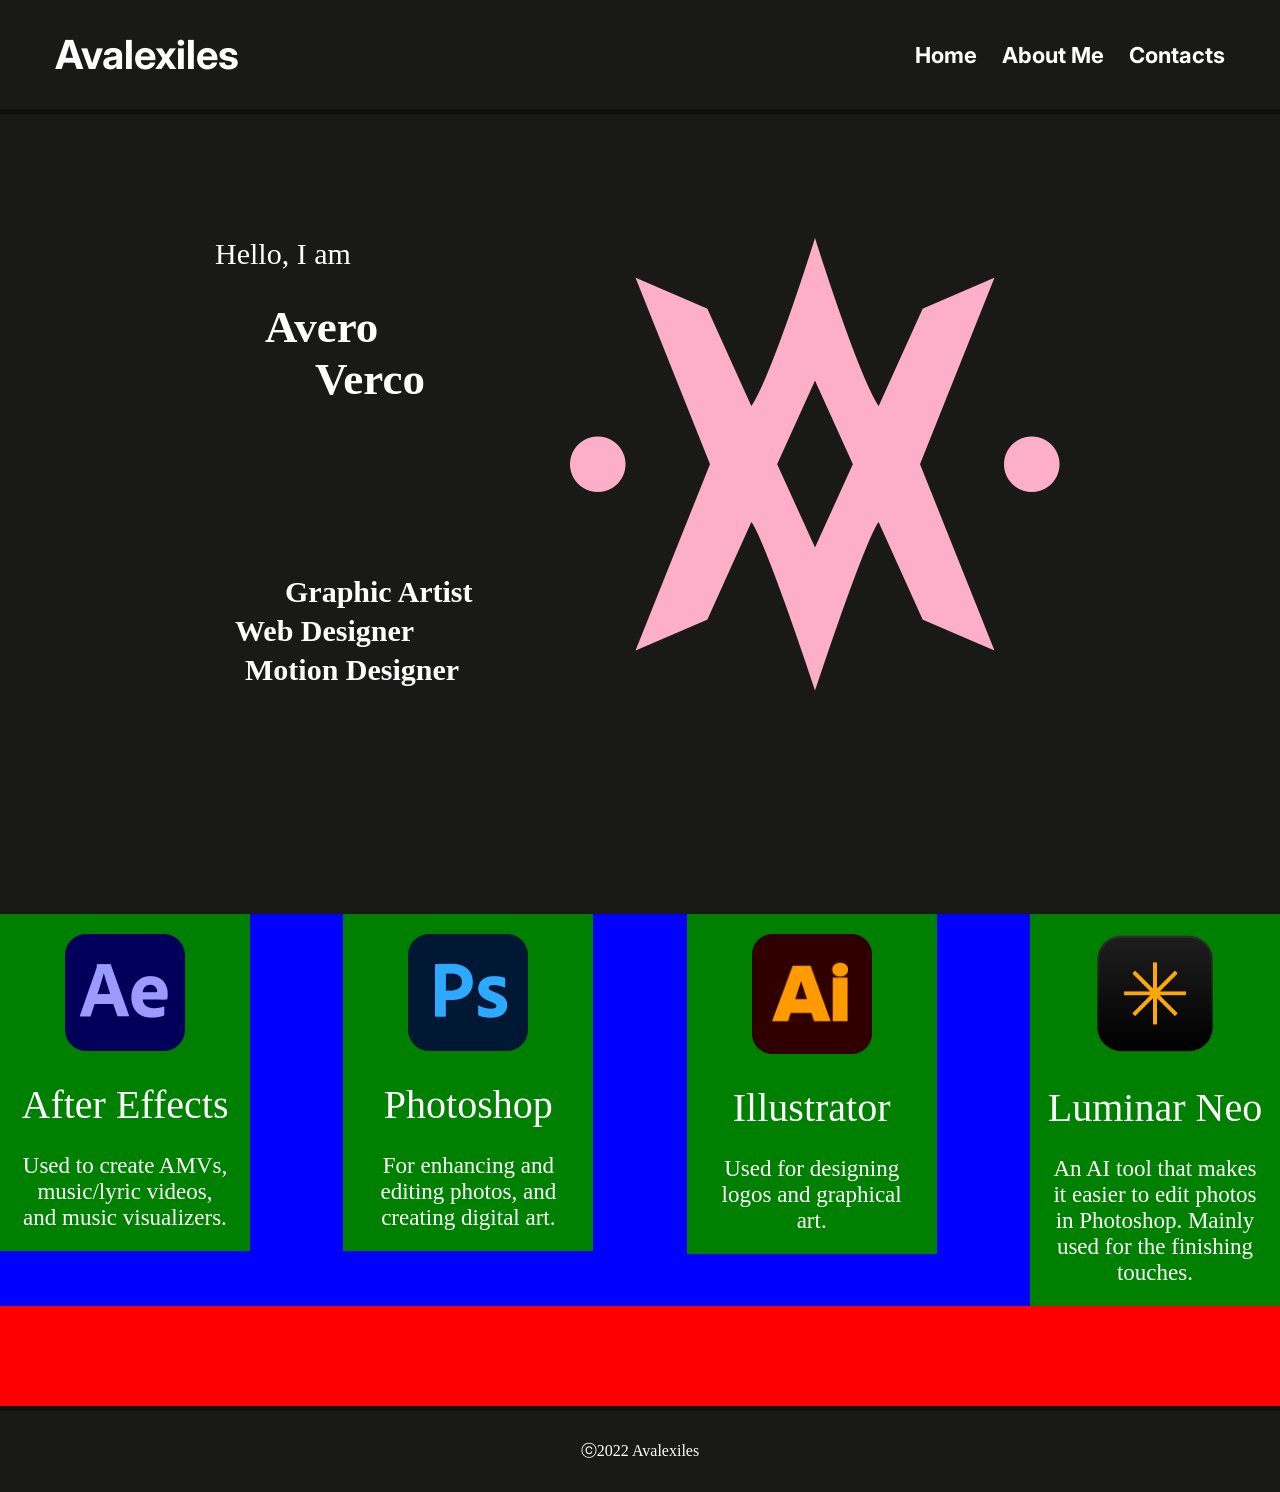
<file: index.html>
<!DOCTYPE html>
<html lang="en">
<head>
    <meta charset="UTF-8">
    <meta name="viewport" content="width=device-width, initial-scale=1.0">
    <title>Avalexiles - Home</title>
    <link rel="stylesheet" href="style.css">
    <link rel="icon" type="image/x-icon" href="logo.png">
</head>
<body>
    <header class="navbar">
        <div class="logo">
            <h1><a href="index.html">Avalexiles</a></h1>
        </div>

        <nav class="navlinks">
            <ul>
                <li><a href="index.html"><b>Home</b></a></li>
                <li><a href="aboutme.html"><b>About Me</b></a></li>
                <li><a href="contacts.html"><b>Contacts</b></a></li>
            </ul>
        </nav>
    </header>
    <div class="bottom-shadow"></div>
    <main>
        <section class="hero">
            <div class="hero-container">
                <div class="hero-text">
                    <p class="greeting">Hello, I am</p>
                    <div class="name">
                        <h1 class="avero">Avero</h1>
                        <h1 class="verco">Verco</h1>
                    </div>
                    <ul class="roles">
                        <li class="Fst"><b>Graphic Artist</b></li>
                        <li class="Snd"><b>Web Designer</b></li>
                        <li class="Trd"><b>Motion Designer</b></li>
                    </ul>
                </div>

                <div class="hero-image">
                    <img src="logo.png" alt="logo">
                </div>
            </div>
        </section>

        <section class="toolist">
            <div class="tool-container">
                <div class="tool">
                    <img src="ae.png" alt="ae">
                    <p class="short">After Effects</p>
                    <p class="text">Used to create AMVs, music/lyric videos, and music visualizers.</p>
                </div>

                <div class="tool">
                    <img src="ps.png" alt="ps">
                    <p class="short">Photoshop</p>
                    <p class="text">For enhancing and editing photos, and creating digital art.</p>
                </div>

                <div class="tool">
                    <img src="ai.png" alt="ai">
                    <p class="short">Illustrator</p>
                    <p class="text">Used for designing logos and graphical art.</p>
                </div>

                <div class="tool">
                    <img src="luminar.png" alt="luminar">
                    <p class="short">Luminar Neo</p>
                    <p class="text">An AI tool that makes it easier to edit photos in Photoshop. Mainly used for the finishing touches.</p>
                </div>
            </div>
        </section>
    </main>
    <div class="bottom-shadow"></div>
    <footer class="footer">
        <p>ⓒ2022 Avalexiles</p>
    </footer>

</body>
</html>
</file>
<file: style.css>
@import url('https://fonts.googleapis.com/css2?family=Inter:wght@700;800&display=swap');

* {
    margin: 0;
    padding: 0;
    box-sizing: border-box;
}

body {
    background-color: #191918;
    color: white;
    margin: 0;
    padding: 0;
}

.bottom-shadow {
    width: 100%;
    flex: 1;
    height: 5px;
    background-color: #0e0e0e;
    opacity: 0.97;
}

.navbar {
    font-family: 'Inter', sans-serif;
    background-color: #191918;
    display: flex;
    justify-content: space-between;
    align-items: center;
    color: white;
    padding: 30px 55px 30px 55px;
    flex-wrap: wrap;
}

.logo {
    font-weight: 800;
    font-size: 20px;
}

.logo a {
    text-decoration: none;
    color: inherit;
}

.navlinks ul {
    list-style: none;
    display: flex;
    gap: 25px;
}

.navlinks a {
    font-weight: 800;
    font-size: 22px;
    color: inherit;
    text-decoration: none;
}

main {
    font-family: 'Segoe UI';
    background-color: #191918;
    color: white;
}

.hero {
    display: flex;
    justify-content: center;
    align-items: center;
    padding: 100px 20px 200px 20px;
    width: 100%;
}

.hero-container {
    flex-wrap: wrap;
    display: flex;
    align-items: center;
    justify-content: space-between;
    gap: 40px;
    max-width: 850px;
    width: 100%;
}

.greeting {
    font-size: 30px;
    padding-bottom: 30px;
}

.name {
    padding-left: 50px;
    font-size: 30px;
    padding-bottom: 170px;
}

.verco {
    padding-left: 50px;
}

.roles {
    font-size: 30px;
    list-style: none;
}

.roles li {
    padding-bottom: 5px;
}

.Fst {
    padding-left: 70px;
}

.Snd {
    padding-left: 20px;
}

.Trd {
    padding-left: 30px;
}

.hero-image {
    width: 100%;       /* Fills available space on small phone screens */
    max-width: 500px;  /* Keeps the original fixed size on desktop */
}

.hero-image img {
    width: 100%;       /* Scales dynamically with its wrapper */
    height: auto;      /* Keeps the aspect ratio locked so it never distorts */
    display: block;
}

.toolist {
    background-color: red;
    font-family: 'Segoe UI';
    display: flex;
    justify-content: center;
    align-items: center;
    padding-bottom: 100px;
}

.tool-container {
    background-color: blue;
    flex-wrap: wrap;
    display: flex;
    grid-template-columns: repeat(4, 1fr);
    justify-content: space-between;
    align-items: flex-start;
    width: 100%;
    max-width: 1700px;
}

.tool img {
    width: 120px;
}

.tool {
    background-color: green;
    padding: 20px;
    display: flex;
    flex-direction: column;
    text-align: center;
    align-items: center;
    flex: 1 1 200px;  /* Allows card to shrink down to 200px, then wrap */
    max-width: 250px; /* Prevents cards from getting too wide on huge monitors */
    width: 100%;
}

.short {
    padding-top: 30px;
    padding-bottom: 25px;
}

.short {
    white-space: nowrap;
    font-size: 40px;
    font-weight: 500;
}

.text {
    font-size: 23px;
}

.footer {
    color: white;
    background-color: #191918;
    font-family: 'Segoe UI';
    text-align: center;
    padding: 30px;
}
</file>
